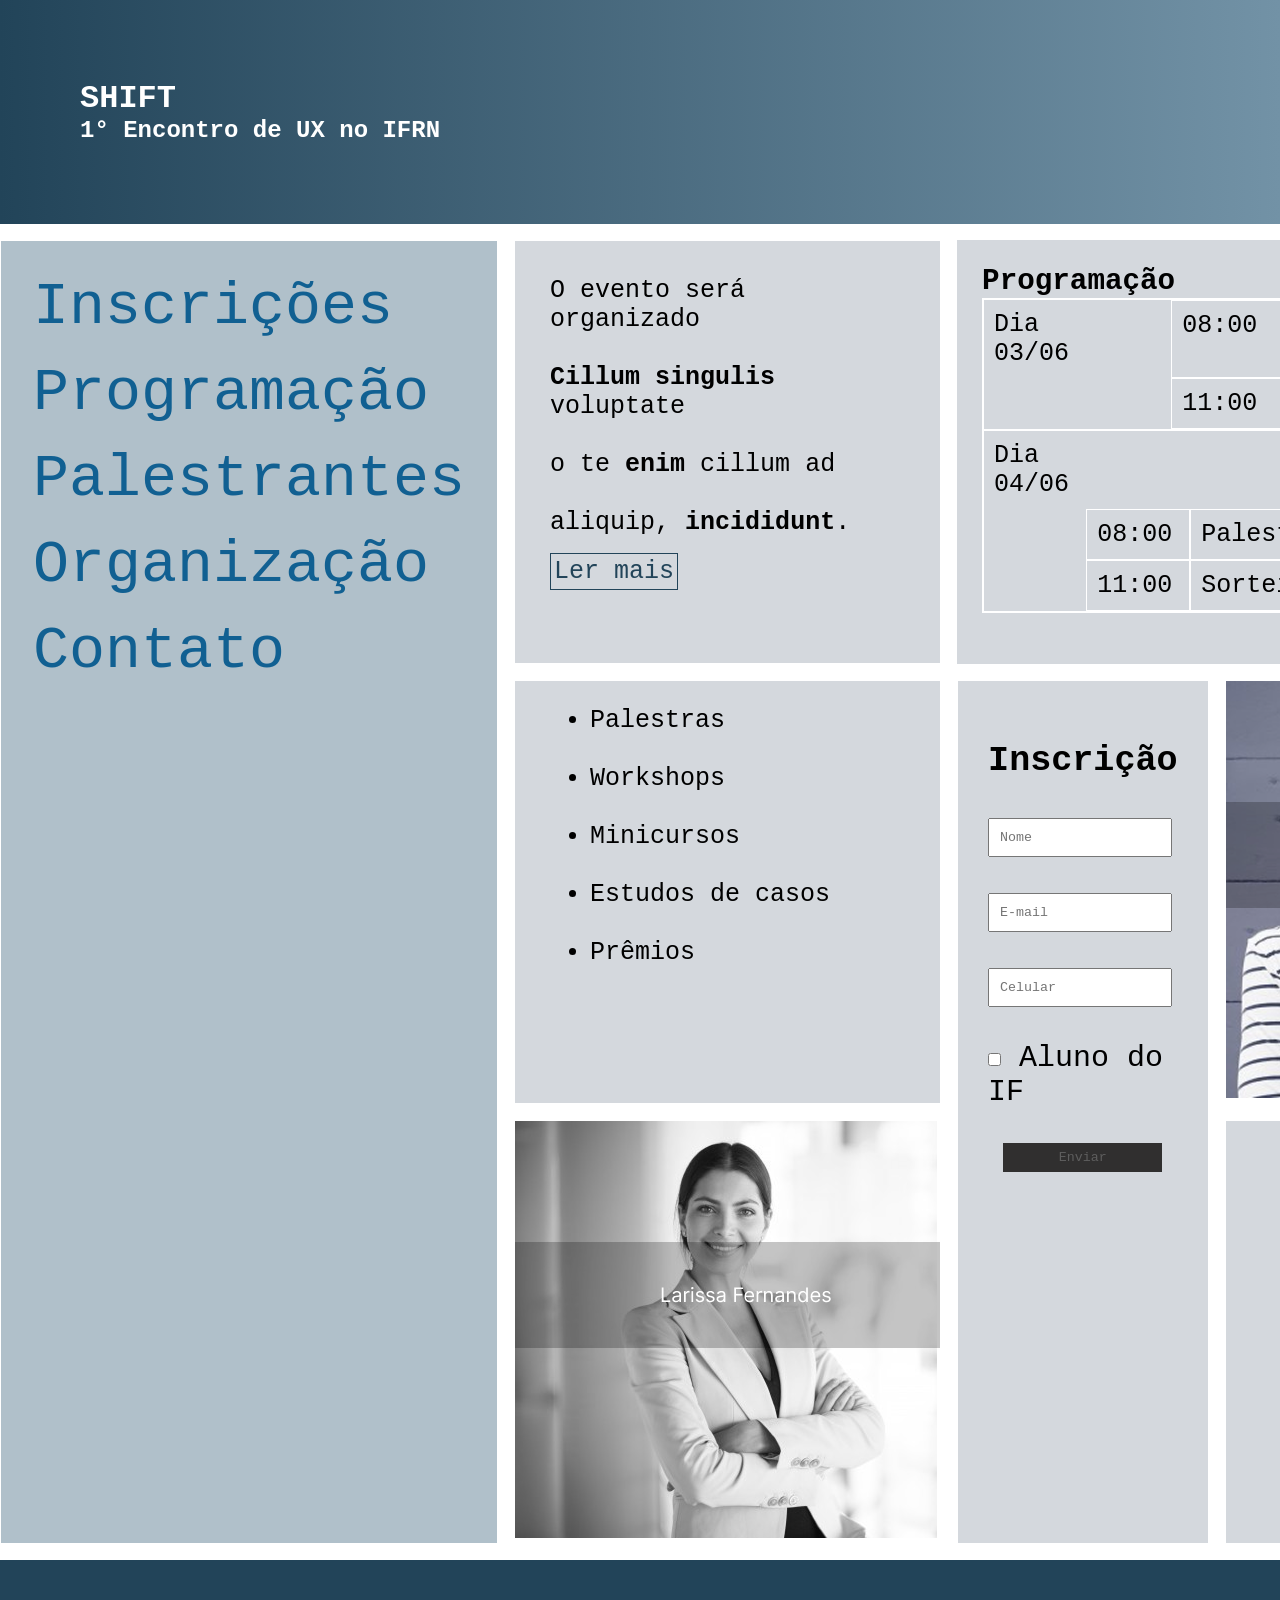
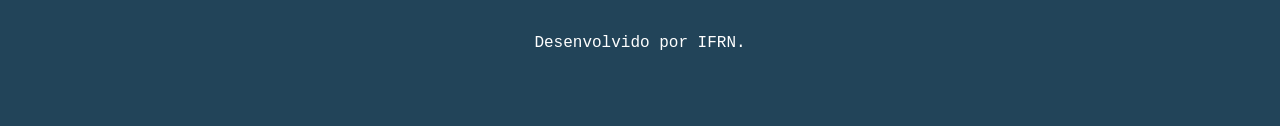
<file: index.html>
<!DOCTYPE html>
<html lang="pt-br">
<head>
    <meta charset="UTF-8">
    <meta name="viewport" content="width=device-width, initial-scale=1.0">
    <title>SHIFT</title>
    <link rel="stylesheet" href="style.css">
</head>
<body>
    
    <header>

        <h1>SHIFT</h1>

        <h2>1° Encontro de UX no IFRN</h2>
        
    </header>

    <main>

            <section class="a">
                <nav>
                    <ol>
                        <li><a href="inscricao.html">Inscrições</a></li> <br>
                        <li><a href="programacao.html">Programação</a></li> <br>
                        <li><a href="palestrantes.html">Palestrantes</a></li> <br>
                        <li><a href="organizacao.html">Organização</a></li> <br>
                        <li><a href="contato.html">Contato</a></li> <br>
                    </ol>
                </nav>
            </section>

  
            <section class="b">
                <p>
                    O evento será organizado <br><br> <b>Cillum singulis </b> voluptate <br><br> o te    <b>enim </b> cillum ad <br><br> aliquip, <b>incididunt</b>.
                </p>

                <p><a href="ler.html">Ler mais </a> </p> 
            </section>

            <section class="c">
                <nav>
                    <ul>
                        <li>Palestras</li> <br>
                        <li>Workshops</li> <br>
                        <li>Minicursos</li> <br>
                        <li>Estudos de casos</li> <br>
                        <li>Prêmios</li> <br>
                    </ul>
            </section>

            <section class="d">
                <figure>
                    <img src="imagens/larissa.png" alt="foto de larissa">
                </figure>
            </section>

        <div class="fechado">
            <h3>Programação</h3>

            <section class="e">
                
                <section class="x">

                    <p>Dia <br> 03/06 </p>

                    <section class="hora_a">

                        <p>08:00</p>

                    </section>

                    <section class="hora_b">

                        <p>11:00</p>

                    </section>

                    <section class="hora_c">

                        <p>Abertura</p>

                    </section>

                    <section class="hora_d">

                        <p>Sorteios</p>

                    </section>

                </section>

                <section class="y">
                    <p>Dia <br> 04/06</p>

                    <section class="hora_e">

                        <p>08:00</p>

                    </section>

                    <section class="hora_f">

                        <p>11:00</p>

                    </section>

                    <section class="hora_g">

                        <p>Palestra de Andrei Gurgel</p>

                    </section>

                    <section class="hora_h">

                        <p>Sorteios</p>

                    </section>
                    
                </section>

            </section>
        </div>

            <section class="f">
                <form action="enviar.html">
                    <h3>Inscrição</h3> 

                    <label for="nome"></label> 
                    <input type="name" id="nome" placeholder="Nome"> <br> <br>
            

                    <label for="e-mail"></label> 
                    <input type="email" id="e-mail" placeholder="E-mail"> <br> <br>
                    
                    <label for="celular"></label>
                    <input type="number" id="celular" placeholder="Celular"> <br> <br>
                
                    <label><input type="checkbox" id="aluno"> Aluno do IF</label> <br> <br>
                        
                
                    <div class="centro">
                        <input type="submit" value="Enviar">
                    </div>
                </form>
            </section>
   
            <section class="g">
                <figure>
                    <img src="imagens/natalia.png" alt="foto de natalia">
                </figure>
            </section>

            <section class="h">
                <h3>Organização</h3>

                <p class="org">Professores da DIATINF/CNAT/IFRN:</p>
                
                <nav>
                    <ul class="list">
                        <li>Profa. Alyana Macêdo</li>
                        <li>Profa. Danielle Freitas</li>
                    </ul>
                </nav>
            </section>

            <section class="i">
                <figure>
                    <img src="imagens/amanda.png" alt="foto de amanda">
                </figure>
            </section>
    
            <section class="j">
                <figure>
                    <img src="imagens/henrique.png" alt="foto de henrique">
                </figure>
            </section>

    </main>

    <footer>
        <P>Desenvolvido por IFRN.</P>
    </footer>


</body>
</html>
</file>
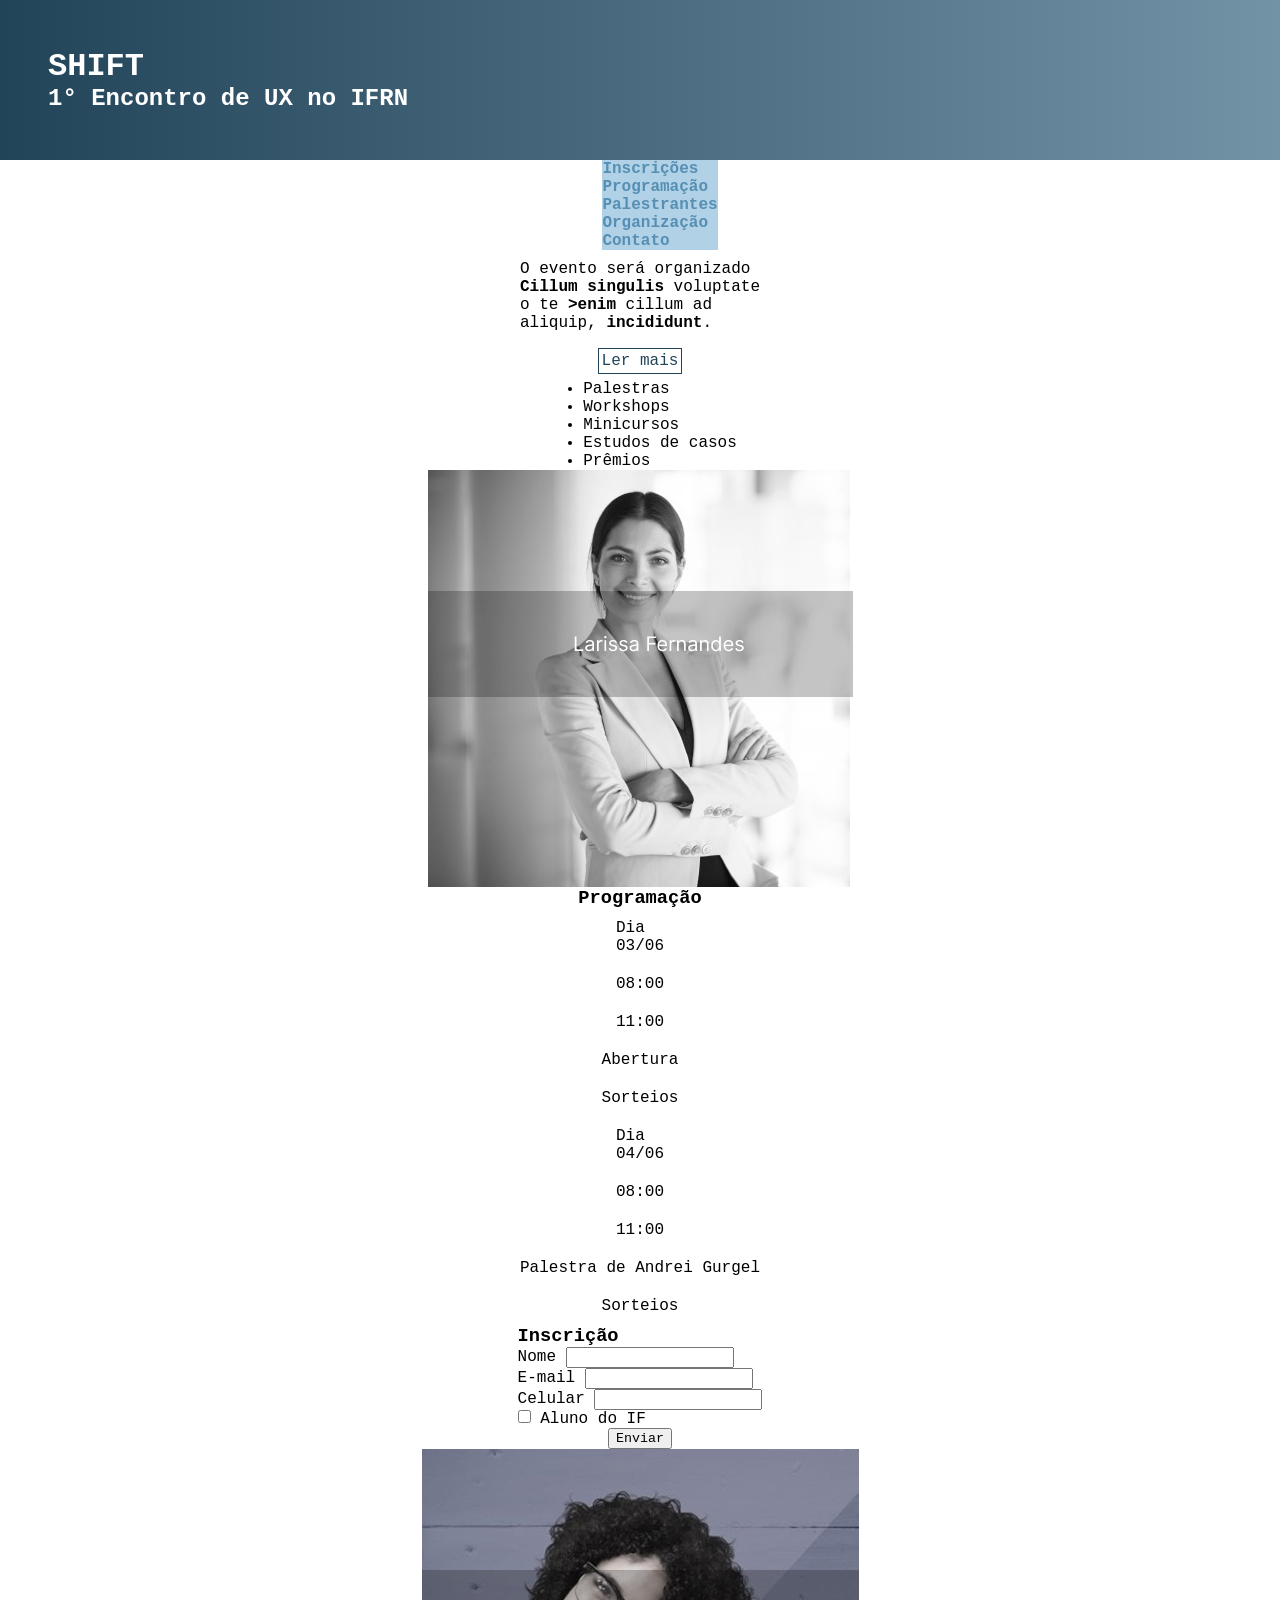
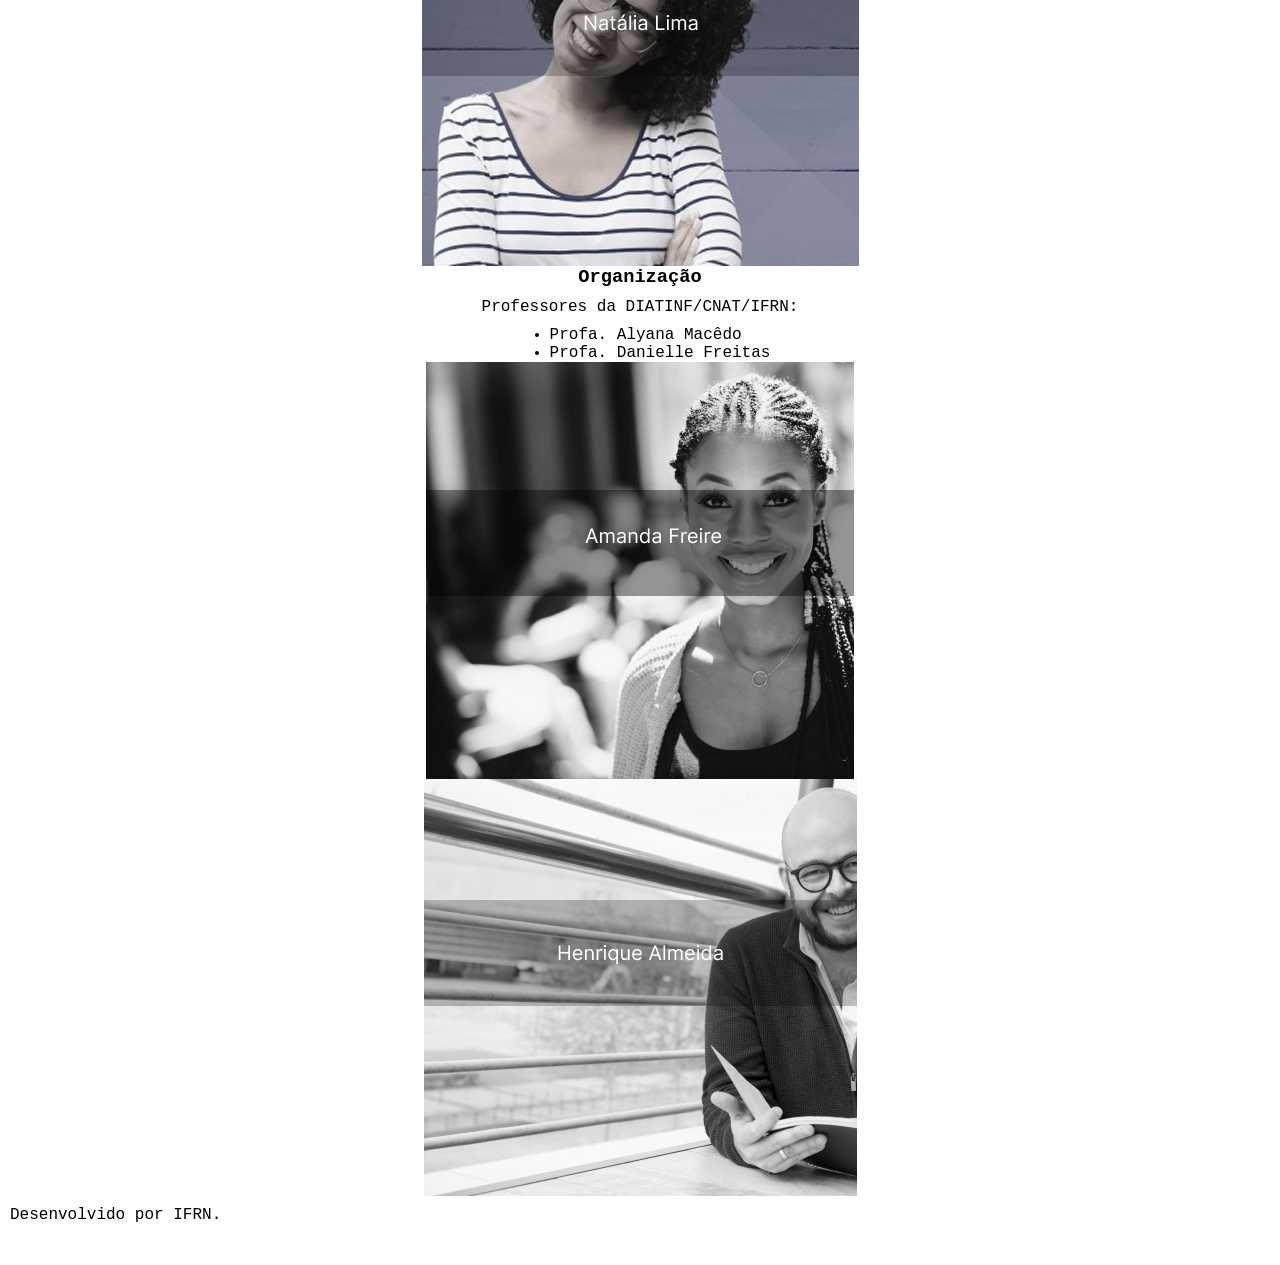
<file: atividade/index.html>
<!DOCTYPE html>
<html lang="pt-br">
<head>
    <meta charset="UTF-8">
    <meta name="viewport" content="width=device-width, initial-scale=1.0">
    <title>SHIFT</title>
    <link rel="stylesheet" href="style.css">
</head>
<body>
    
    <header>

        <h1>SHIFT</h1>

        <h2>1° Encontro de UX no IFRN</h2>
        
    </header>

    <main>

        <section class="a">
            <nav>
                <ol>
                    <b>
                        <li><a href="inscricao.html">Inscrições</a></li>
                        <li><a href="programacao.html">Programação</a></li>
                        <li><a href="palestrantes.html">Palestrantes</a></li>
                        <li><a href="organizacao.html">Organização</a></li>
                        <li><a href="contato.html">Contato</a></li>
                    </b>
                </ol>
            </nav>
        </section>

        <section class="b">
            <p>O evento será organizado <br>
                <b>Cillum singulis </b> voluptate <br>
                o te <b>>enim </b> cillum ad <br>
                aliquip, <b>incididunt</b>.</p>

            <p><a href="ler.html">Ler mais</a></p>
        </section>

        <section class="c">
            <nav>
                <ul>
                    <li>Palestras</li>
                    <li>Workshops</li>
                    <li>Minicursos</li>
                    <li>Estudos de casos</li>
                    <li>Prêmios</li>
                </ul>
            </nav>
        </section>

        <section class="d">
            <img src="imagens/larissa.png" alt="foto de larissa">
        </section>

        <section class="e">
            <h3>Programação</h3>

            <section class="x">

                <p>Dia <br> 03/06 </p>

                <section class="1">

                    <p>08:00</p>

                </section>

                <section class="2">

                    <p>11:00</p>

                </section>

                <section class="3">

                    <p>Abertura</p>

                </section>

                <section class="4">

                    <p>Sorteios</p>

                </section>

            </section>

            <section class="y">
                <p>Dia <br> 04/06</p>

                <section class="5">

                    <p>08:00</p>

                </section>

                <section class="6">

                    <p>11:00</p>

                </section>

                <section class="7">

                    <p>Palestra de Andrei Gurgel</p>

                </section>

                <section class="8">

                    <p>Sorteios</p>

                </section>
                
            </section>

        </section>

        <section class="f">
            <form action="enviar.html">
                <h3>Inscrição</h3> 

                <label for="name">Nome</label> 
                <input type="name" id="nome"> <br>
                
                <!-- ajeitar o nome por dentro -->

                <label for="e-mail">E-mail</label> 
                <input type="email" id="e-mail"> <br>
                
                <label for="celular">Celular</label>
                <input type="number" id="celular"> <br>
               
            <form action="enviar.html">

                <label><input type="checkbox" id="aluno"> Aluno do IF</label> <br>


            </form>
            
                <input type="button" value="Enviar">
            
            </form>
            
        </section>


        <section class="g">
            <img src="imagens/natalia.png" alt="foto de natalia">
        </section>

        <section class="h">
            <h3>Organização</h3>

            <p>Professores da DIATINF/CNAT/IFRN:</p>

            <nav>
                <ul>
                    <li>Profa. Alyana Macêdo</li>
                    <li>Profa. Danielle Freitas</li>
                </ul>
            </nav>

        </section>

        <section class="i">
            <img src="imagens/amanda.png" alt="foto de amanda">
        </section>

        <section class="j">
            <img src="imagens/henrique.png" alt="foto de henrique">
        </section>

    </main>

    <footer>
        <P>Desenvolvido por IFRN.</P>
    </footer>


</body>
</html>
</file>
<file: style.css>
*{
    margin: 0;
    padding: 0;
    font-family: 'Roboto Mono', monospace;
    box-sizing: border-box;
    
}


main{
    display: grid;
    grid-template-areas: 
    'telaazul lermais programacao programacao amanda'
    'telaazul lista inscricao natalia henrique'
    'telaazul larissa inscricao organizacao organizacao'
    ;
    gap: 1em;
    padding: 1em 0;
    
}

p a{
    text-decoration: none;
    color: #224459;
    border: 1px solid #224459;
    padding: 3px;
}

p{
    padding: 10px;

}

nav ol li a{
    text-decoration: none;
    color: #116092;

}

nav ol li{
    list-style-type: none;
    
}

header{  
    background-image: linear-gradient(to left,#7292A6, #224459);
    color: white;
    padding: 5em ;
    width: 100%;
    margin: 0;
    
}


footer{
    background-color: #224459;
    text-align: center;
    color: white;
    padding: 4em 0;
    margin: 0;
    width: 100%;
    

}

section {
    border: 1px solid white;
    display: grid;
    grid-template-areas: 
    'item1 hora1 hora3'
    'item1 hora2 hora4'
    'item2 hora5 hora7'
    'item2 hora6 hora8'
    ;
}

section.a{
    grid-area: telaazul;
    background-color: #b0c0ca;
    height: 100%;
    padding: 2em;
    
}


.a nav{
    display: flex;
    flex-direction: column;
    gap: 160px;
}

.a nav a{
    font-size: 60px;
    
}

section.b{
    background-color: rgb(212, 216, 221);
    grid-area: lermais;
    padding: 1em 1em 2em;
    display: block;
    font-size: 25px;

}

section.c{
    background-color: rgb(212, 216, 221);
    grid-area: lista;
    padding: 1em 3em 2.1em;
    font-size: 25px;

}

section.d{
    grid-area: larissa;
    
}

div.fechado{
   
    grid-area: programacao;
    font-size: 25px;


}

.fechado{
    background-color:  rgb(212, 216, 221);
    padding: 1em;
}

section.e{
    background-color:  rgb(212, 216, 221);
}

section.f{
    grid-area: inscricao;
    background-color: rgb(212, 216, 221);
    padding: 2em 1em 3em;
    font-size: 30px;


}

section.g{
    grid-area: natalia; 

}

section.h{
    background-color: rgb(212, 216, 221);
    grid-area: organizacao; 
    padding: 3em;
    display: flex;
    flex-direction: column;
    font-size: 20px;
    
}

.list{
    padding-left: 2em;
}

section.i{
    grid-area: amanda; 
}

section.j{
    grid-area: henrique; 
}

section.x{
   grid-area: item1; 
}

section.y{
    grid-area: item2; 

}

section.hora_a{
    grid-area: hora1; 
}

section.hora_b{
    grid-area: hora2 
}

section.hora_c{
    grid-area: hora3; 
}

section.hora_d{
    grid-area: hora4; 
}

section.hora_e{
    grid-area: hora5; 
}

section.hora_f{
    grid-area: hora6; 
}

section.hora_g{
    grid-area: hora7; 
}

section.hora_h{
    grid-area: hora8; 
}

form h3{
    padding-bottom: 1em;
    
}

#nome, #celular, #e-mail {
    padding: 10px;
}


input[type= 'submit']{
    background-color: rgb(48, 47, 47);
    color: rgb(94, 94, 94);
    border: 2px solid rgb(48, 47, 47);
    padding: 5px 4em;
}

.centro{
    display: flex;
    justify-content: center;
    
}
</file>
<file: atividade/style.css>
*{
    margin: 0 auto;
    padding: 0 auto;
    font-family: 'Roboto Mono', monospace;
}



main section{
    display: grid;
    
}

p a{
    text-decoration: none;
    color: #224459;
    border: 1px solid #224459;
    padding: 3px;
}

p{
    padding: 10px;

}

nav ol li a{
    text-decoration: none;
    color: #568fb3;

}

nav ol li{
    list-style-type: none;
    background-color: #b0d1e6;
    
}

header{  
    background-image: linear-gradient(to left,#7292A6, #224459 );
    color: white;
    padding: 3em;
    
}
</file>
